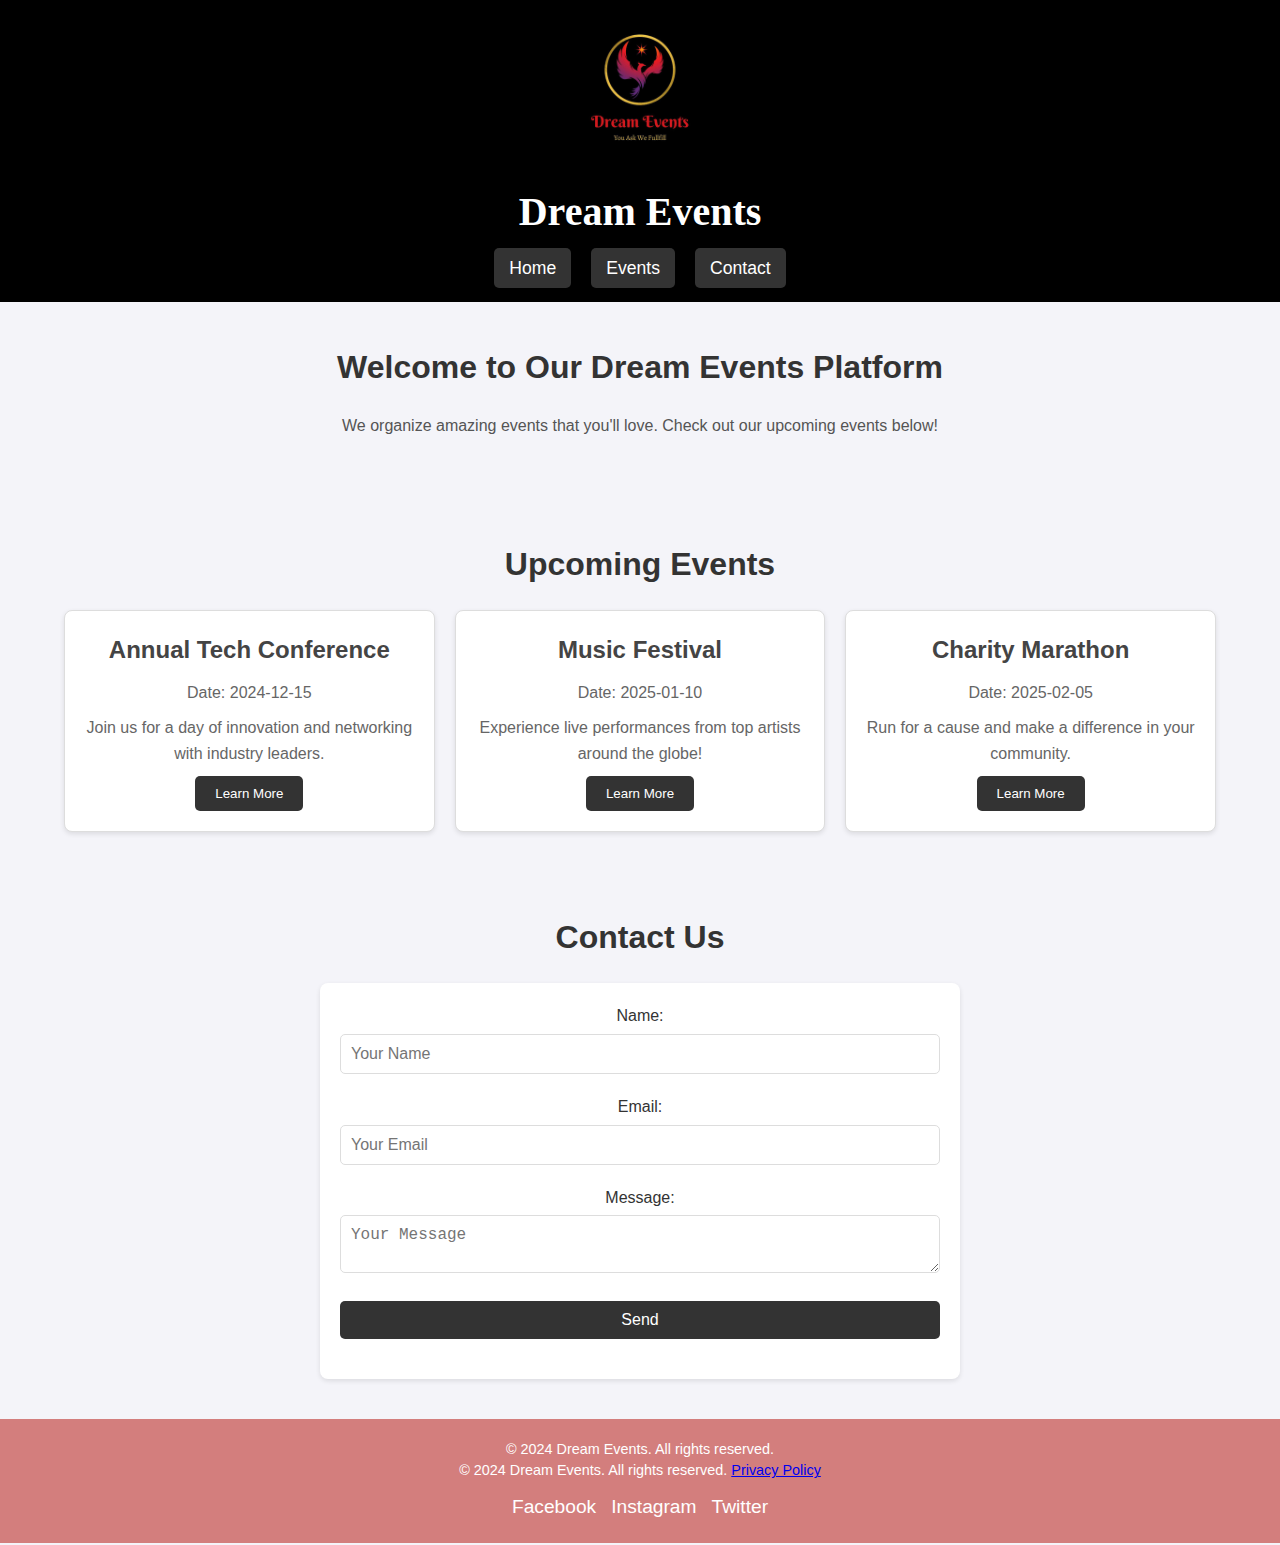
<file: index.html>
<!DOCTYPE html>
<html lang="en">
<head>
  <meta charset="UTF-8">
  <meta name="viewport" content="width=device-width, initial-scale=1.0">
  <title>Dream Events</title>
  <link rel="stylesheet" href="style.css">
</head>
<body>
  <!-- Header Section -->
  <header>
    <div class="container">
      <div class="logo-container">
        <img src="images/Dream Events Logo.jpg" alt="Dream Events Logo" class="logo">
      </div>
      <h1>Dream Events</h1>
      <nav>
        <ul>
          <li><a href="#home">Home</a></li>
          <li><a href="#events">Events</a></li>
          <li><a href="#contact">Contact</a></li>
        </ul>
      </nav>
    </div>
  </header>
  

  <!-- Main Section -->
  <main>
    <!-- Home Section -->
    <section id="home" class="section">
      <div class="container">
        <h2>Welcome to Our Dream Events Platform</h2>
        <p>We organize amazing events that you'll love. Check out our upcoming events below!</p>
      </div>
    </section>

    <!-- Events Section -->
    <section id="events" class="section">
      <div class="container">
        <h2>Upcoming Events</h2>
        <div id="event-list">
          <!-- Events will be dynamically added here by JavaScript -->
        </div>
      </div>
    </section>

    <!-- Contact Section -->
    <section id="contact" class="section">
      <div class="container">
        <h2>Contact Us</h2>
        <form id="contact-form">
          <label for="name">Name:</label>
          <input type="text" id="name" placeholder="Your Name" required>

          <label for="email">Email:</label>
          <input type="email" id="email" placeholder="Your Email" required>

          <label for="message">Message:</label>
          <textarea id="message" placeholder="Your Message" required></textarea>

          <button type="submit">Send</button>
        </form>
      </div>
    </section>
  </main>

  <!-- Footer Section -->
  <footer>
    <div class="container">
      <p>&copy; 2024 Dream Events. All rights reserved.</p>
    </div>
 
        <p>&copy; 2024 Dream Events. All rights reserved. 
          <a href="privacy-policy.html">Privacy Policy</a>
        </p>
        <ul>
          <li><a href="#">Facebook</a></li>
          <li><a href="#">Instagram</a></li>
          <li><a href="#">Twitter</a></li>
        </ul>
       
  </footer>

  <script src="script.js"></script>
</body>
</html>
</file>
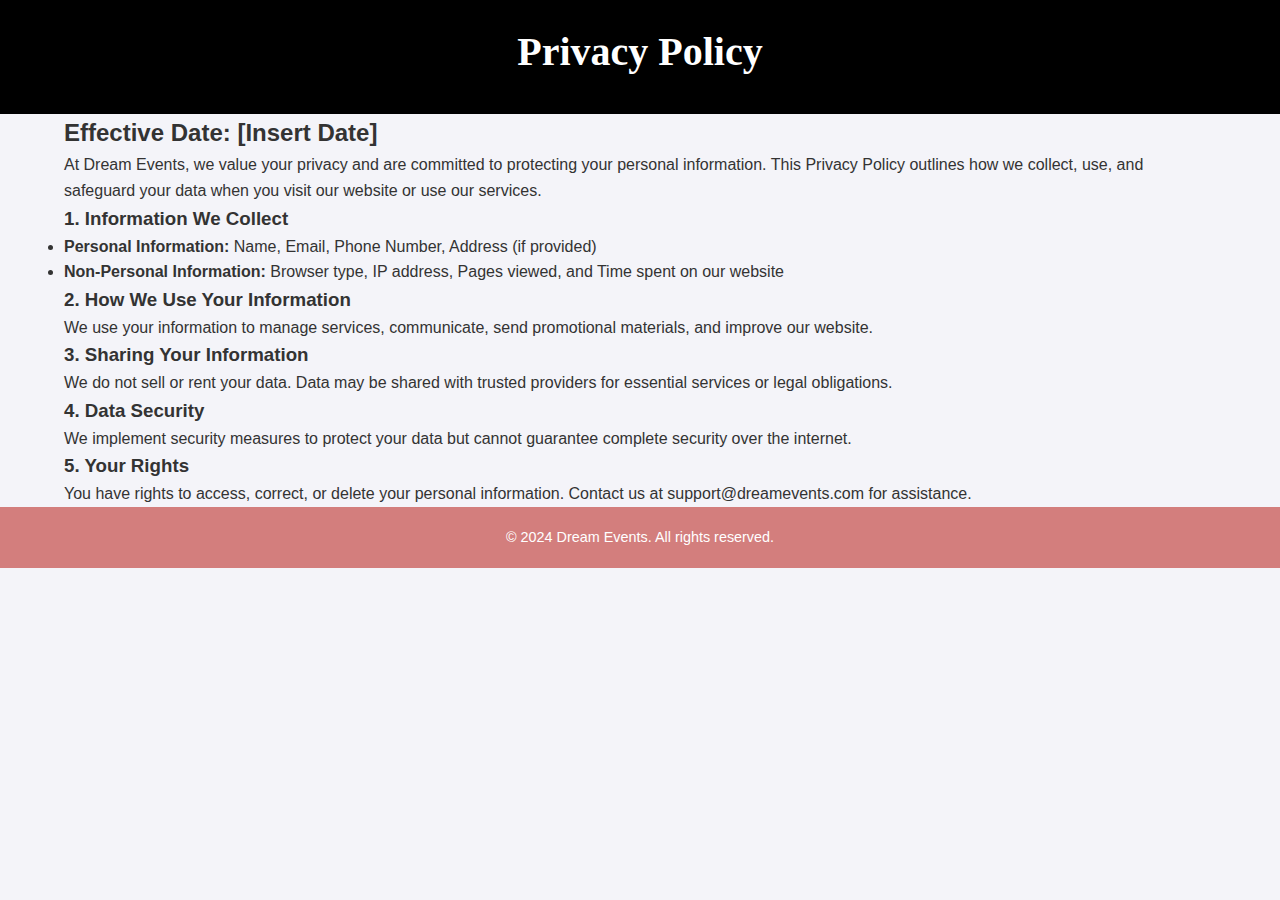
<file: privacy-policy.html>
<!DOCTYPE html>
<html lang="en">
<head>
  <meta charset="UTF-8">
  <meta name="viewport" content="width=device-width, initial-scale=1.0">
  <title>Privacy Policy - Dream Events</title>
  <link rel="stylesheet" href="style.css">
</head>
<body>
  <header>
    <h1>Privacy Policy</h1>
  </header>
  
  <main class="container">
    <section>
      <h2>Effective Date: [Insert Date]</h2>
      <p>At Dream Events, we value your privacy and are committed to protecting your personal information. This Privacy Policy outlines how we collect, use, and safeguard your data when you visit our website or use our services.</p>
      
      <h3>1. Information We Collect</h3>
      <ul>
        <li><b>Personal Information:</b> Name, Email, Phone Number, Address (if provided)</li>
        <li><b>Non-Personal Information:</b> Browser type, IP address, Pages viewed, and Time spent on our website</li>
      </ul>

      <h3>2. How We Use Your Information</h3>
      <p>We use your information to manage services, communicate, send promotional materials, and improve our website.</p>

      <h3>3. Sharing Your Information</h3>
      <p>We do not sell or rent your data. Data may be shared with trusted providers for essential services or legal obligations.</p>

      <h3>4. Data Security</h3>
      <p>We implement security measures to protect your data but cannot guarantee complete security over the internet.</p>

      <h3>5. Your Rights</h3>
      <p>You have rights to access, correct, or delete your personal information. Contact us at support@dreamevents.com for assistance.</p>
    </section>
  </main>
  
  <footer>
    <p>&copy; 2024 Dream Events. All rights reserved.</p>
  </footer>
</body>
</html>
</file>
<file: style.css>
/* Basic Reset */
body, h1, h2, h3, p, ul, li, input, textarea, button {
    margin: 0;
    padding: 0;
    box-sizing: border-box;
  }
  
  body {
    font-family: Arial, sans-serif;
    line-height: 1.6;
    background-color: #f4f4f9;
    color: #333;
  }

  .logo-container {
    text-align: center;
    margin-bottom: 10px;
  }
  
  .logo {
    max-width: 150px; /* Adjust to desired size */
    height: auto; /* Maintain aspect ratio */
    display: block;
    margin: 0 auto;
  }
  
  
  .container {
    width: 90%;
    max-width: 1200px;
    margin: 0 auto;
  }
  
  /* Header Styling */
  header {
    background-color: #000000; /* Change to red */
    color: #fff;
    padding: 20px 0;
    text-align: center;
    position: relative;
  }
  
  
  header h1 {
    font-size: 2.5rem;
    margin-bottom: 10px;
    font-family: 'Georgia', serif;
  }
  
  header p {
    font-size: 1.2rem;
    font-style: italic;
    margin-bottom: 20px;
  }
  
  header nav ul {
    list-style: none;
    display: flex;
    justify-content: center;
    gap: 20px;
    margin-top: 10px;
  }
  
  header nav ul li a {
    text-decoration: none;
    color: #fff;
    font-size: 1.1rem;
    background-color: rgba(255, 255, 255, 0.2);
    padding: 10px 15px;
    border-radius: 5px;
    transition: background-color 0.3s ease;
  }
  
  header nav ul li a:hover {
    background-color: rgba(255, 255, 255, 0.4);
  }
  
  /* Section Styling */
  .section {
    padding: 40px 0;
    text-align: center;
  }
  
  .section h2 {
    margin-bottom: 20px;
    font-size: 2rem;
    color: #333;
  }
  
  .section p {
    font-size: 1rem;
    margin-bottom: 20px;
    color: #555;
  }
  
  /* Event List */
  #event-list {
    display: grid;
    grid-template-columns: repeat(auto-fit, minmax(300px, 1fr));
    gap: 20px;
    margin-top: 20px;
  }
  
  #event-list div {
    background-color: #fff;
    border: 1px solid #ddd;
    border-radius: 8px;
    padding: 20px;
    box-shadow: 0 2px 5px rgba(0, 0, 0, 0.1);
  }
  
  #event-list div h3 {
    margin-bottom: 10px;
    font-size: 1.5rem;
    color: #444;
  }
  
  #event-list div p {
    margin-bottom: 10px;
    font-size: 1rem;
    color: #666;
  }
  
  #event-list div button {
    background-color: #333;
    color: #fff;
    border: none;
    padding: 10px 20px;
    border-radius: 5px;
    cursor: pointer;
  }
  
  #event-list div button:hover {
    background-color: #555;
  }
  
  /* Contact Form */
  form {
    max-width: 600px;
    margin: 0 auto;
    background-color: #fff;
    padding: 20px;
    border-radius: 8px;
    box-shadow: 0 2px 5px rgba(0, 0, 0, 0.1);
  }
  
  form label {
    display: block;
    font-size: 1rem;
    margin-bottom: 5px;
    color: #333;
  }
  
  form input, form textarea, form button {
    width: 100%;
    margin-bottom: 20px;
    padding: 10px;
    font-size: 1rem;
    border: 1px solid #ddd;
    border-radius: 5px;
  }
  
  form button {
    background-color: #333;
    color: #fff;
    border: none;
    cursor: pointer;
  }
  
  form button:hover {
    background-color: #555;
  }
  
  /* Footer Styling */
  footer {
    background-color: #D37E7D; /* Set to your desired color */
    color: #fff;
    text-align: center;
    padding: 20px 0;
    font-size: 1rem;
    position: relative;
  }
  
  
  footer p {
    font-size: 0.9rem;
    margin: 0;
    line-height: 1.5;
  }
  
  footer p span {
    font-weight: bold;
  }
  
  footer ul {
    list-style: none;
    display: flex;
    justify-content: center;
    gap: 15px;
    margin-top: 10px;
  }
  
  footer ul li a {
    text-decoration: none;
    color: #fff;
    font-size: 1.2rem;
    transition: color 0.3s ease;
  }
  
  footer ul li a:hover {
    color: #333;
  }
</file>
